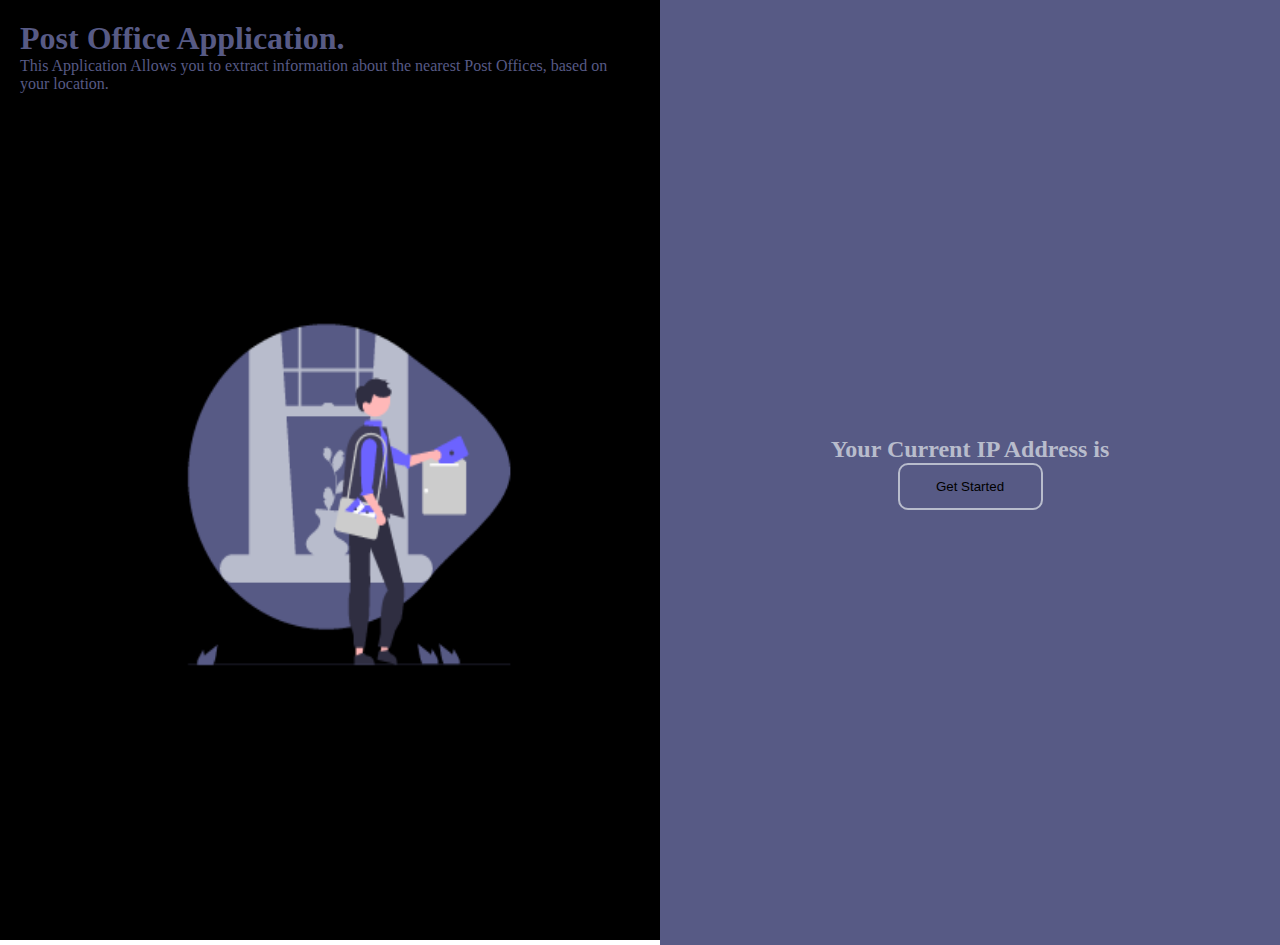
<file: index.html>
<!DOCTYPE html>
<html lang="en">
  <head>
    <meta charset="UTF-8" />
    <meta name="viewport" content="width=device-width, initial-scale=1.0" />
    <title>Document</title>
    <link rel="stylesheet" href="./style.css" />
  </head>
  <body>
    <div class="fornt">
      <div class="left">
        <h1>Post Office Application.</h1>
        <p>
          This Application Allows you to extract information about the nearest
          Post Offices, based on your location.
        </p>
        <div class="heroPic">
          <img
            class="heroPic"
            src="./Asset/Screenshot_2023-10-03_23-36-22.png"
            alt="heroimage"
          />
        </div>
      </div>
      <div class="right">
        <h2>
          Your Current IP Address is
          <span class="ipAddress" style="color: white"></span>
        </h2>
        <a href="./AppInfo/index.html">
        <button class="getStarted">Get Started</button>
      </a>
      </div>
    </div>
   
    <script src="./script.js"></script>
  </body>
</html>
</file>
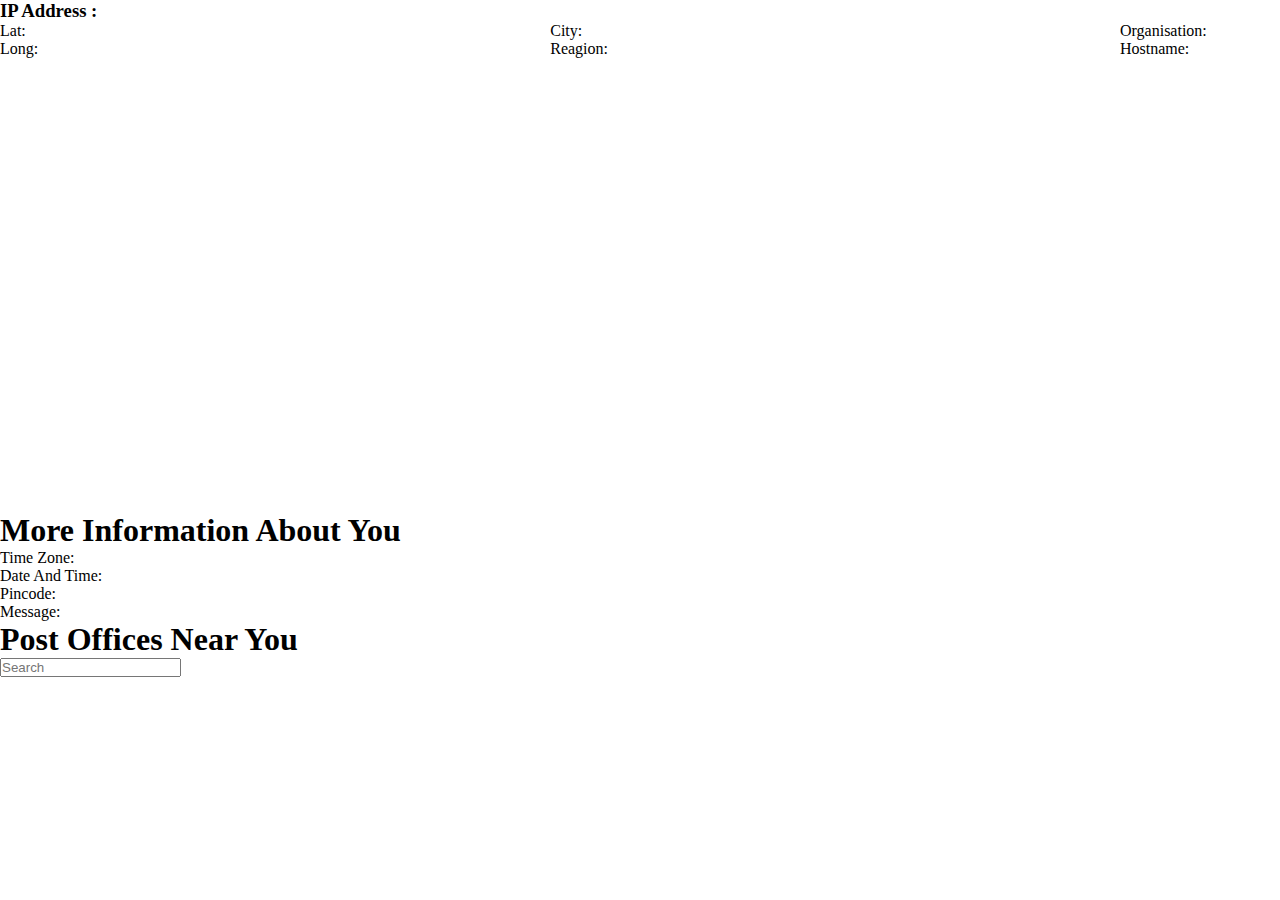
<file: AppInfo/index.html>
<!DOCTYPE html>
<html lang="en">
  <head>
    <meta charset="UTF-8" />
    <meta name="viewport" content="width=device-width, initial-scale=1.0" />
    <title>Document</title>
    <link rel="stylesheet" href="../style.css" />
    <link
      href="https://cdn.jsdelivr.net/npm/bootstrap@5.3.2/dist/css/bootstrap.min.css"
      rel="stylesheet"
      integrity="sha384-T3c6CoIi6uLrA9TneNEoa7RxnatzjcDSCmG1MXxSR1GAsXEV/Dwwykc2MPK8M2HN"
      crossorigin="anonymous"
    />
  </head>
  <body class="bg-dark">
    <div
      class="d-flex align-items-center justify-content-between bg-dark text-light px-4"
    >
      <h3 class="d-flex gap-4">IP Address : <span class="ipAddress"></span></h3>
    </div>
    <div
      class="location d-flex align-items-center justify-content-center w-100 container bg-dark text-light"
    >
      <div>
        <p class="d-flex gap-3">Lat:<span class="lat"></span></p>
        <p class="d-flex gap-3">Long:<span class="long"></span></p>
      </div>
      <div>
        <p class="d-flex gap-3">City:<span class="city"></span></p>
        <p class="d-flex gap-3">Reagion:<span class="region"></span></p>
      </div>
      <div>
        <p class="d-flex gap-3">Organisation:<span class="org"></span></p>
        <p>Hostname:</p>
      </div>
    </div>
    <div
      class="d-flex w-100 align-items-center justify-content-center map"
    ></div>
    <div class="text-light mx-5">
      <div class="w-100 text-light text-center">
        <h1>More Information About You</h1>
      </div>
      <p class="d-flex gap-3">Time Zone: <span class="timezone"></span></p>
      <p class="d-flex gap-3">Date And Time:<span class="dateTime"></span></p>
      <p class="d-flex gap-3">Pincode:<span class="Pincode"></span></p>
      <p class="d-flex gap-3">Message:<span class="message"></span></p>
    </div>
    <div class="my-3">
      <div class="w-100 text-light text-center">
        <h1>Post Offices Near You</h1>
        <div
          class="searchBar d-flex w-100 align-items-center justify-content-between"
        >
          <input
            class="form-control mr-sm-2 mx-5 my-5 searchPostOffice"
            type="search"
            placeholder="Search"
            class="bg-black searchBar"          
          aria-label="Search"
          />
        </div>
        <div
          class="d-flex post-office flex-wrap w-100 gap-3 justify-content-center overflow-hidden"
        ></div>
      </div>
    </div>
    <script src="../script.js"></script>
  </body>
</html>
</file>
<file: style.css>
* {
  margin: 0;
  padding: 0;
}
.fornt {
  width: 100vw;
  display: flex;
  height: 85vh;
}
.left {
  width: 100%;
  padding: 20px;
  display: flex;
  flex-direction: column;
  background-color: black;
  height: 100vh;
  color: #575a85;
  font-family: Montserrat;
}
.right {
  width: 100%;
  background: #575a85;
  height: 105vh;
  color: #b8bccc;
  font-family: Inter;
  display: flex;
  align-items: center;
  justify-content: center;
  flex-direction: column;
}

.heroPic {
  margin: auto;
  width: 400px;
  height: 400px;
}
.getStarted {
  width: 145px;
  height: 47px;
  flex-shrink: 0;
  background: #575a85;
  border: 1px solid white;
  border-radius: 10px;
  border: 2px solid #b8bccc;
  cursor: pointer;
}
.ApiInfo{
    background-color: black;
    color: white;
    display: none;
}
.location{
    display: flex;
    width: 100vw;
    gap: 40%;
}

.bg-gray{
  background-color: #575A85;
}
.w-45{
  width: 45%;
}
</file>
